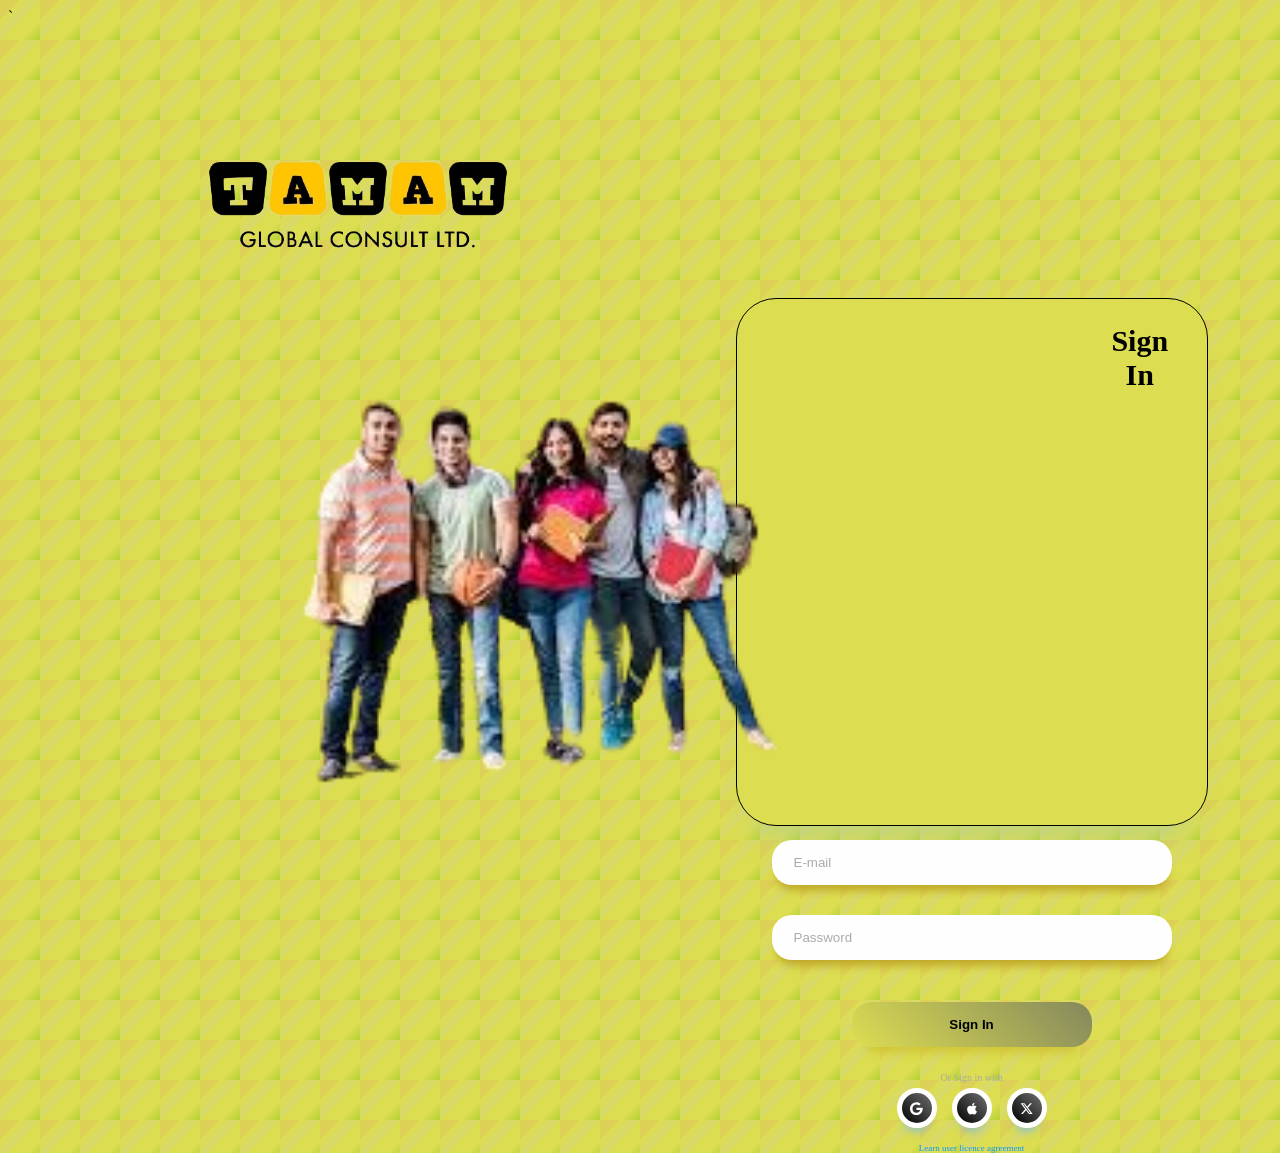
<file: login.html>
`<!DOCTYPE html>
<html lang="en">
  <head>
    <meta charset="UTF-8" />
    <link rel="stylesheet" href="style.css" />
    <meta name="viewport" content="width=device-width, initial-scale=1.0" />
    <title>TAMAM</title>
  </head>
  <body>
    <div class="logo">
      <img src="pictures/logo.png" alt="" width="300px;" /style="margin-left:
      200px; ">
    </div>
    <div class="picture">
      <img src="pictures/6.png" alt="picture" / style=" width: 1100px;
      float:left; margin-top:-3px;" >
    </div>
    <div class="container">
      <div class="heading">Sign In</div>
      <form action="" class="form">
        <input
          required=""
          class="input"
          type="email"
          name="email"
          id="email"
          placeholder="E-mail"
        />
        <input
          required=""
          class="input"
          type="password"
          name="password"
          id="password"
          placeholder="Password"
        />
        <span class="forgot-password"><a href="#">Forgot Password ?</a></span>
        <input class="login-button" type="submit" value="Sign In" />
      </form>
      <div class="social-account-container">
        <span class="title">Or Sign in with</span>
        <div class="social-accounts">
          <button class="social-button google">
            <svg
              class="svg"
              xmlns="http://www.w3.org/2000/svg"
              height="1em"
              viewBox="0 0 488 512"
            >
              <path
                d="M488 261.8C488 403.3 391.1 504 248 504 110.8 504 0 393.2 0 256S110.8 8 248 8c66.8 0 123 24.5 166.3 64.9l-67.5 64.9C258.5 52.6 94.3 116.6 94.3 256c0 86.5 69.1 156.6 153.7 156.6 98.2 0 135-70.4 140.8-106.9H248v-85.3h236.1c2.3 12.7 3.9 24.9 3.9 41.4z"
              ></path>
            </svg>
          </button>
          <button class="social-button apple">
            <svg
              class="svg"
              xmlns="http://www.w3.org/2000/svg"
              height="1em"
              viewBox="0 0 384 512"
            >
              <path
                d="M318.7 268.7c-.2-36.7 16.4-64.4 50-84.8-18.8-26.9-47.2-41.7-84.7-44.6-35.5-2.8-74.3 20.7-88.5 20.7-15 0-49.4-19.7-76.4-19.7C63.3 141.2 4 184.8 4 273.5q0 39.3 14.4 81.2c12.8 36.7 59 126.7 107.2 125.2 25.2-.6 43-17.9 75.8-17.9 31.8 0 48.3 17.9 76.4 17.9 48.6-.7 90.4-82.5 102.6-119.3-65.2-30.7-61.7-90-61.7-91.9zm-56.6-164.2c27.3-32.4 24.8-61.9 24-72.5-24.1 1.4-52 16.4-67.9 34.9-17.5 19.8-27.8 44.3-25.6 71.9 26.1 2 49.9-11.4 69.5-34.3z"
              ></path>
            </svg>
          </button>
          <button class="social-button twitter">
            <svg
              class="svg"
              xmlns="http://www.w3.org/2000/svg"
              height="1em"
              viewBox="0 0 512 512"
            >
              <path
                d="M389.2 48h70.6L305.6 224.2 487 464H345L233.7 318.6 106.5 464H35.8L200.7 275.5 26.8 48H172.4L272.9 180.9 389.2 48zM364.4 421.8h39.1L151.1 88h-42L364.4 421.8z"
              ></path>
            </svg>
          </button>
        </div>
      </div>
      <span class="agreement"
        ><a href="#">Learn user licence agreement</a></span
      >
    </div>
  </body>
</html>
<style>
  body {
    background-color: #dddd52;
  }
  .container {
    display: block;
    max-width: 400px;
    margin: auto;
    padding: 60px 0;
    height: 476px;
    background: #e4e5e7;
    background: linear-gradient(0deg, #dddd52 0%, #dddd52 100%);
    border-radius: 40px;
    padding: 25px 35px;
    border: 1px solid;
    box-shadow: rgba(183, 209, 135, 0.878) 0px 30px 30px -20px;
    margin-left: 58%;
    margin-top: -4%;
  }
  body {
    width: 98%;

    display: block;
    justify-content: center;
    align-items: center;

    /* Dark mode colors and gradient */
    background: #121212; /* Fallback for browsers that don't support gradients */
    background: linear-gradient(
      135deg,
      #ddd056 25%,
      #dddd52 25%,
      #d8d870 50%,
      #dddd52 50%,
      #dddd52 75%,
      #dddd52 75%,
      #b5d332
    );
    background-size: 40px 40px;

    /* Animation */
  }

  @keyframes move {
    0% {
      background-position: 0 0;
    }
    100% {
      background-position: 40px 40px;
    }
  }

  .heading {
    text-align: center;
    font-weight: 900;
    font-size: 30px;
    color: #000000;
  }

  .form {
    margin-top: 100px;
  }

  .form .input {
    width: 100%;
    background: #fffefe;
    border: none;
    padding: 15px 20px;
    border-radius: 20px;
    margin-top: 30px;
    box-shadow: #bda624 0px 10px 10px -5px;
    border-inline: 2px solid transparent;
  }

  .form .input::-moz-placeholder {
    color: rgb(170, 170, 170);
  }

  .form .input::placeholder {
    color: rgb(170, 170, 170);
  }

  .form .input:focus {
    outline: none;
    border-inline: 2px solid #12b1d1;
  }

  .form .forgot-password {
    display: block;
    margin-top: 10px;
    margin-left: 10px;
  }

  .form .forgot-password a {
    font-size: 11px;
    color: #dddd52;
    text-decoration: none;
  }

  .form .login-button {
    display: block;
    width: 60%;
    font-weight: bold;
    background: linear-gradient(45deg, #dddd52 0%, rgb(132, 136, 92) 100%);
    color: rgb(0, 0, 0);
    padding-block: 15px;
    margin: 20px auto;
    border-radius: 20px;
    box-shadow: rgba(206, 195, 48, 0.878) 0px 20px 10px -15px;
    border: none;
    transition: all 0.2s ease-in-out;
  }

  .form .login-button:hover {
    transform: scale(1.03);
    box-shadow: rgba(133, 189, 215, 0.8784313725) 0px 23px 10px -20px;
  }

  .form .login-button:active {
    transform: scale(0.95);
    box-shadow: rgba(133, 189, 215, 0.8784313725) 0px 15px 10px -10px;
  }

  .social-account-container {
    margin-top: 25px;
  }

  .social-account-container .title {
    display: block;
    text-align: center;
    font-size: 10px;
    color: rgb(170, 170, 170);
  }

  .social-account-container .social-accounts {
    width: 100%;
    display: flex;
    justify-content: center;
    gap: 15px;
    margin-top: 5px;
  }

  .social-account-container .social-accounts .social-button {
    background: linear-gradient(
      45deg,
      rgb(0, 0, 0) 0%,
      rgb(112, 112, 112) 100%
    );
    border: 5px solid white;
    padding: 5px;
    border-radius: 50%;
    width: 40px;
    aspect-ratio: 1;
    display: grid;
    place-content: center;
    box-shadow: rgba(133, 189, 215, 0.8784313725) 0px 12px 10px -8px;
    transition: all 0.2s ease-in-out;
  }

  .social-account-container .social-accounts .social-button .svg {
    fill: white;
    margin: auto;
  }

  .social-account-container .social-accounts .social-button:hover {
    transform: scale(1.2);
  }

  .social-account-container .social-accounts .social-button:active {
    transform: scale(0.9);
  }

  .agreement {
    display: block;
    text-align: center;
    margin-top: 15px;
  }

  .agreement a {
    text-decoration: none;
    color: #0099ff;
    font-size: 9px;
  }
</style>
</file>
<file: style.css>
.social-icon {
  cursor: pointer;
  transition: background-color 0.3s ease, color 0.3s ease;
  padding: 8px;
  border-radius: 50%;
  color: white;
}

.social-icon.facebook:hover {
  background-color: #3b5998;
}

.social-icon.instagram:hover {
  background: radial-gradient(
    circle at 30% 107%,
    #fdf497 0%,
    #fd5949 45%,
    #d6249f 60%,
    #285aeb 90%
  );
  color: white;
}

.social-icon.twitter:hover {
  background-color: #1da1f2;
}

.social-icon.linkedin:hover {
  background-color: #0077b5;
}

.social-icon.pinterest:hover {
  background-color: #bd081c;
}
</file>
